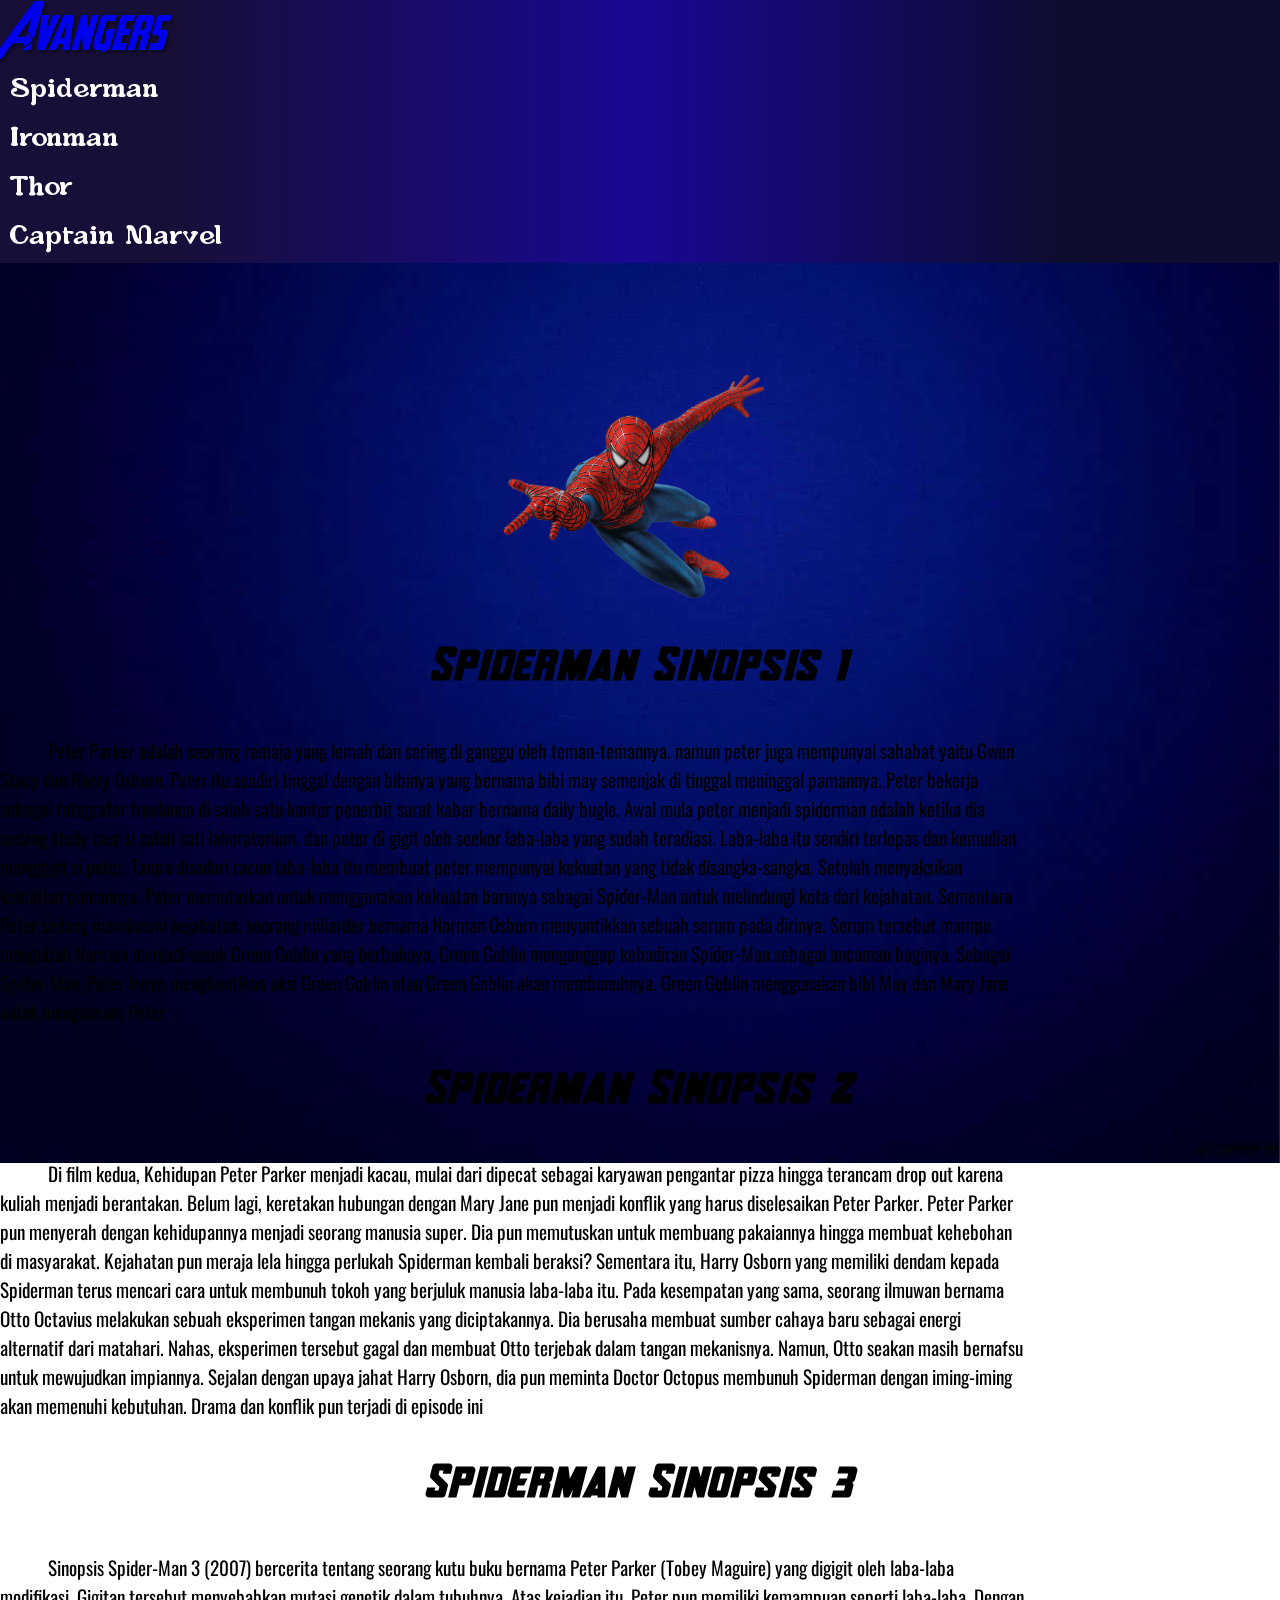
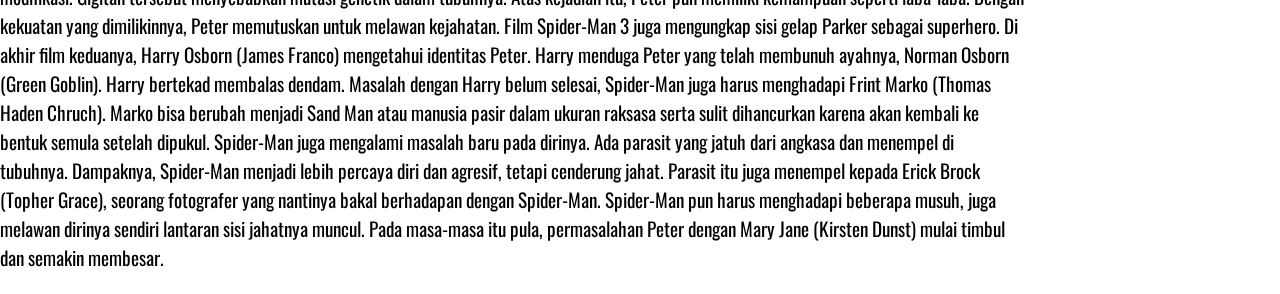
<file: page1/index.html>
<!DOCTYPE html>
<html lang="en">
  <head>
    <meta charset="utf-8" />
    <meta name="viewport" content="width=device-width, initial-scale=1" />
    <title>Tugas 3</title>

    <!--link bootstrap-->
    <link
      href="https://cdn.jsdelivr.net/npm/bootstrap@5.3.1/dist/css/bootstrap.min.css"
      rel="stylesheet"
      integrity="sha384-4bw+/aepP/YC94hEpVNVgiZdgIC5+VKNBQNGCHeKRQN+PtmoHDEXuppvnDJzQIu9"
      crossorigin="anonymous"
    />

    <!--link css-->
    <link rel="stylesheet" href="style.css" />

  </head>

  <body>
    <header>

      <!--navbar-->
      <nav
        class="navbar navbar-expand-lg navbar-dark shadow fixed-top"
        style=" background: rgb(23,15,55);
        background: linear-gradient(90deg, rgba(23,15,55,1) 13%, rgba(24,8,147,1) 50%, rgba(14,13,47,1) 83%);"
      >
        <div class="container">
          <a class="navbar-brand" href="../index.html">Avangers</a>
          <button
            class="navbar-toggler"
            type="button"
            data-bs-toggle="collapse"
            data-bs-target="#navbarNav"
            aria-controls="navbarNav"
            aria-expanded="false"
            aria-label="Toggle navigation"
          >
            <span class="navbar-toggler-icon"></span>
          </button>

          <div class="collapse navbar-collapse" id="navbarNav">
            <ul class="navbar-nav ms-auto fs-6">
              <li class="nav-item">
                <a class="nav-link" href="../page1/index.html">Spiderman</a>
              </li>
              <li class="nav-item">
                <a class="nav-link" href="../page2/index.html">Ironman</a>
              </li>
              <li class="nav-item">
                <a class="nav-link" href="../page3/index.html">Thor</a>
              </li>
              <li class="nav-item">
                <a class="nav-link" href="../page4/index.html">Captain Marvel</a>
              </li>
            </ul>
          </div>

        </div>
      </nav>
    </header>

    <section id="hero" class="hero text-white">
      <div class="bg-image"></div>
      <main>
        <br>
        <br> 
        <br>
        <br>
        <br>
        <center>
            <img src="../spiderma.png" class="img-fluid mt-2" alt="covergambar">
        </center>
        <br>
        <br>
        <h2>Spiderman Sinopsis 1</h2>
        <p class="mx-auto fs-4 text-center align-items-center">
            Peter Parker adalah seorang remaja yang lemah dan sering di ganggu oleh teman-temannya. namun peter juga mempunyai sahabat yaitu Gwen Stacy dan Harry Osborn.
            Peter itu sendiri tinggal dengan bibinya yang bernama bibi may semenjak di tinggal meninggal pamannya. Peter bekerja sebagai fotografer freelance di salah satu kantor penerbit surat kabar bernama daily bugle.    
            Awal mula peter menjadi spiderman adalah ketika dia sedang study tour si salah sati laboratorium. dan peter di gigit oleh seekor laba-laba yang sudah teradiasi. Laba-laba itu sendiri terlepas dan kemudian menggigit si peter. Tanpa disadari racun laba-laba itu membuat peter mempunyai kekuatan yang tidak disangka-sangka.  
            Setelah menyaksikan kematian pamannya, Peter memutuskan untuk menggunakan kekuatan barunya sebagai Spider-Man untuk melindungi kota dari kejahatan. Sementara Peter sedang membasmi kejahatan, seorang miliarder bernama Norman Osborn menyuntikkan sebuah serum pada dirinya.
            Serum tersebut mampu mengubah Norman menjadi sosok Green Goblin yang berbahaya. Green Goblin menganggap kehadiran Spider-Man sebagai ancaman baginya. Sebagai Spider-Man, Peter harus menghentikan aksi Green Goblin atau Green Goblin akan membunuhnya. Green Goblin menggunakan bibi May dan Mary Jane untuk mengancam Peter.
        </p>
        <br>
        <br>
        <h2>Spiderman Sinopsis 2</h2>
        <p class="mx-auto fs-4 text-center align-items-center">
            Di film kedua, Kehidupan Peter Parker menjadi kacau, mulai dari dipecat sebagai karyawan pengantar pizza hingga terancam drop out karena kuliah menjadi berantakan. Belum lagi, keretakan hubungan dengan Mary Jane pun menjadi konflik yang harus diselesaikan Peter Parker. Peter Parker pun menyerah dengan kehidupannya menjadi seorang manusia super. Dia pun memutuskan untuk membuang pakaiannya hingga membuat kehebohan di masyarakat. Kejahatan pun meraja lela hingga perlukah Spiderman kembali beraksi?
            Sementara itu, Harry Osborn yang memiliki dendam kepada Spiderman terus mencari cara untuk membunuh tokoh yang berjuluk manusia laba-laba itu. Pada kesempatan yang sama, seorang ilmuwan bernama Otto Octavius melakukan sebuah eksperimen tangan mekanis yang diciptakannya.
            Dia berusaha membuat sumber cahaya baru sebagai energi alternatif dari matahari. Nahas, eksperimen tersebut gagal dan membuat Otto terjebak dalam tangan mekanisnya. Namun, Otto seakan masih bernafsu untuk mewujudkan impiannya.
            Sejalan dengan upaya jahat Harry Osborn, dia pun meminta Doctor Octopus membunuh Spiderman dengan iming-iming akan memenuhi kebutuhan. Drama dan konflik pun terjadi di episode ini
        </p>
        <br>
        <br>
        <h2>Spiderman Sinopsis 3</h2>
        <p class="mx-auto fs-4 text-center align-items-center">
            Sinopsis Spider-Man 3 (2007) bercerita tentang seorang kutu buku bernama Peter Parker (Tobey Maguire) yang digigit oleh laba-laba modifikasi. Gigitan tersebut menyebabkan mutasi genetik dalam tubuhnya. Atas kejadian itu, Peter pun memiliki kemampuan seperti laba-laba. Dengan kekuatan yang dimilikinnya, Peter memutuskan untuk melawan kejahatan. Film Spider-Man 3 juga mengungkap sisi gelap Parker sebagai superhero. Di akhir film keduanya, Harry Osborn (James Franco) mengetahui identitas Peter. Harry menduga Peter yang telah membunuh ayahnya, Norman Osborn (Green Goblin). Harry bertekad membalas dendam. Masalah dengan Harry belum selesai, Spider-Man juga harus menghadapi Frint Marko (Thomas Haden Chruch). Marko bisa berubah menjadi Sand Man atau manusia pasir dalam ukuran raksasa serta sulit dihancurkan karena akan kembali ke bentuk semula setelah dipukul. Spider-Man juga mengalami masalah baru pada dirinya. Ada parasit yang jatuh dari angkasa dan menempel di tubuhnya. Dampaknya, Spider-Man menjadi lebih percaya diri dan agresif, tetapi cenderung jahat. Parasit itu juga menempel kepada Erick Brock (Topher Grace), seorang fotografer yang nantinya bakal berhadapan dengan Spider-Man. Spider-Man pun harus menghadapi beberapa musuh, juga melawan dirinya sendiri lantaran sisi jahatnya muncul. Pada masa-masa itu pula, permasalahan Peter dengan Mary Jane (Kirsten Dunst) mulai timbul dan semakin membesar.
        </p>
        <br>    
      </main>
      </main>
    </section>

    <!-- Bootstrap JavaScript Libraries -->
    <script
      src="https://cdn.jsdelivr.net/npm/bootstrap@5.3.1/dist/js/bootstrap.bundle.min.js"
      integrity="sha384-HwwvtgBNo3bZJJLYd8oVXjrBZt8cqVSpeBNS5n7C8IVInixGAoxmnlMuBnhbgrkm"
      crossorigin="anonymous"
    ></script>

  </body>
</html>
</file>
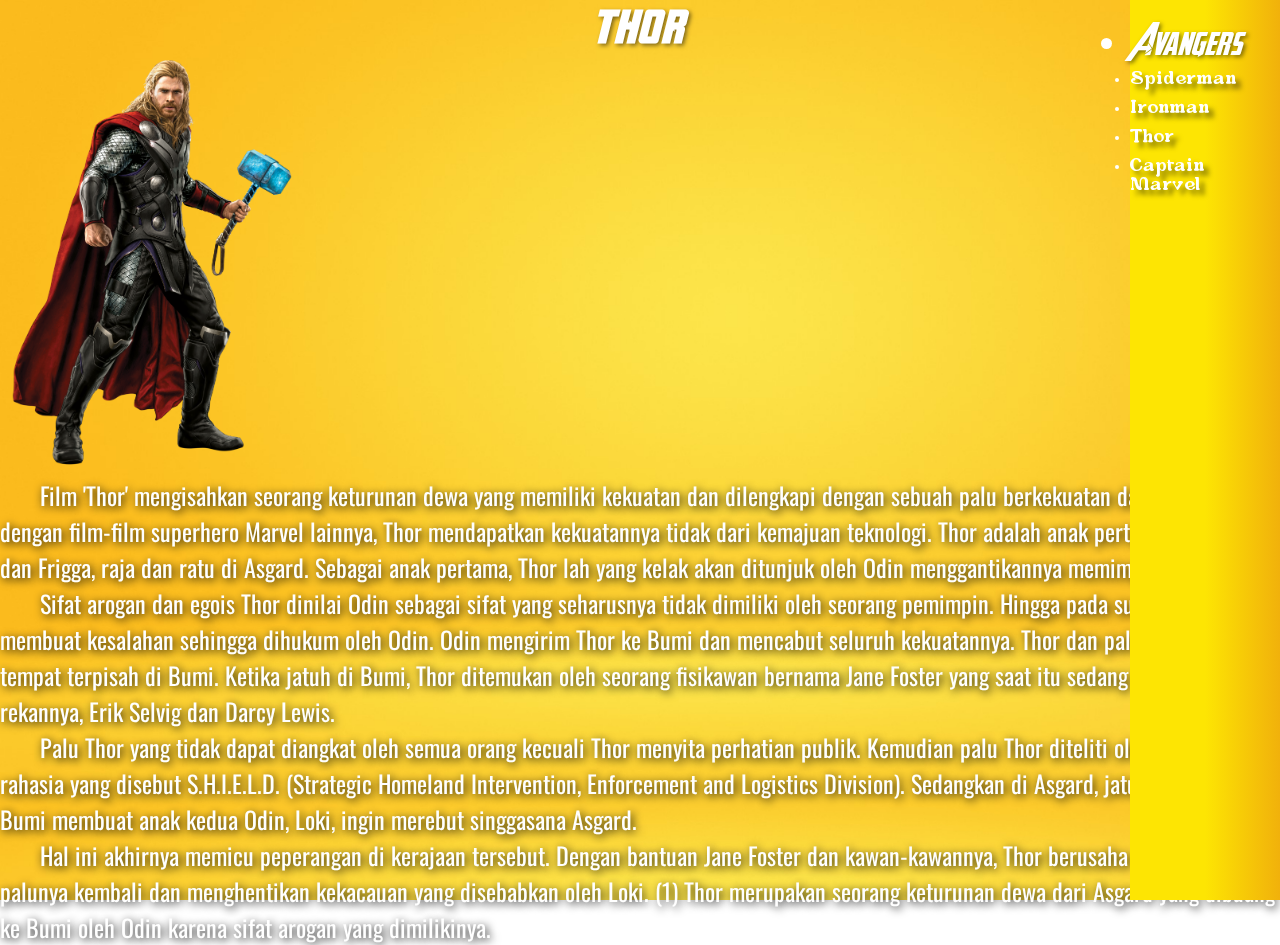
<file: page3/index.html>
<!doctype html>
<html lang="en">

<head>
    <meta charset="utf-8">
    <meta name="viewport" content="width=device-width, initial-scale=1, shrink-to-fit=no">
    <title>Tugas3</title>
    
  <!--link bootstrap-->
  <link
  href="https://cdn.jsdelivr.net/npm/bootstrap@5.3.1/dist/css/bootstrap.min.css"
  rel="stylesheet"
  integrity="sha384-4bw+/aepP/YC94hEpVNVgiZdgIC5+VKNBQNGCHeKRQN+PtmoHDEXuppvnDJzQIu9"
  crossorigin="anonymous">

  <!--link css-->
  <link rel="stylesheet" href="style.css">

</head>

  <body>

    <header>
      <!--navbar-->
      <nav
        class="navbar navbar-expand-lg navbar-dark shadow"
        style="    background: rgb(239,150,17);
    background: linear-gradient(90deg, rgba(253,229,3,1) 50%, rgba(241,177,11,1) 100%)">
        <div class="container">
          <button
            class="navbar-toggler"
            type="button"
            data-bs-toggle="collapse"
            data-bs-target="#navbarNav"
            aria-controls="navbarNav"
            aria-expanded="false"
            aria-label="Toggle navigation"
          >

            <span class="navbar-toggler-icon"></span>
          </button>
          <div class="collapse navbar-collapse" id="navbarNav">
            <ul class="navbar-nav d-flex flex-column fs-4">
              <li class="navbar-brand">
                <a class="nav-link mb-5 text-white fs-2" href="../index.html">Avangers</a>
              </li>
              <li class="nav-item">
                <a class="nav-link ms-2" href="../page1/index.html">Spiderman</a>
              </li>
              <li class="nav-item">
                <a class="nav-link ms-2" href="../page2/index.html">Ironman</a>
              </li>
              <li class="nav-item" >
                <a class="nav-link ms-2" href="../page3/index.html">Thor</a>
              </li>
              <li class="nav-item ms-2">
                <a class="nav-link" href="../page4/index.html">Captain
                    Marvel
                </a>
              </li>
            </ul>
          </div>

      </nav>
    </header>

    <section class="hero" id="hero">
      <main>
        <div class="bg-image"></div>
        <h2>THOR</h2>
        <img src="../thor.png" class="img-fluid float-start mx-4"alt="covergambar"/>
        <p class="mx-auto fs-10 mt-4 w-75">
            Film 'Thor' mengisahkan seorang keturunan dewa yang memiliki kekuatan dan dilengkapi dengan sebuah palu berkekuatan dahsyat.  Berbeda dengan film-film superhero Marvel lainnya, Thor mendapatkan kekuatannya tidak dari kemajuan teknologi.  Thor adalah anak pertama dari Odin dan Frigga, raja dan ratu di Asgard.
            Sebagai anak pertama, Thor lah yang kelak akan ditunjuk oleh Odin menggantikannya memimpin Asgard. 
        </p>
        <p class="mx-auto fs-10 w-75">
            Sifat arogan dan egois Thor dinilai Odin sebagai sifat yang seharusnya tidak dimiliki oleh seorang pemimpin.  
            Hingga pada suatu ketika, Thor membuat kesalahan sehingga dihukum oleh Odin.
            Odin mengirim Thor ke Bumi dan mencabut seluruh kekuatannya.
            Thor dan palunya jatuh di tempat terpisah di Bumi.
            Ketika jatuh di Bumi, Thor ditemukan oleh seorang fisikawan bernama Jane Foster yang saat itu sedang bersama rekannya, Erik Selvig dan Darcy Lewis.
        </p>
        <p class="mx-auto fs-10 w-75">
            Palu Thor yang tidak dapat diangkat oleh semua orang kecuali Thor menyita perhatian publik.
            Kemudian palu Thor diteliti oleh sebuah agen rahasia yang disebut S.H.I.E.L.D. (Strategic Homeland Intervention, Enforcement and Logistics Division).
            Sedangkan di Asgard, jatuhnya Thor ke Bumi membuat anak kedua Odin, Loki, ingin merebut singgasana Asgard.
        </p>
        <p class="mx-auto fs-10 w-75">
            Hal ini akhirnya memicu peperangan di kerajaan tersebut.
            Dengan bantuan Jane Foster dan kawan-kawannya, Thor berusaha mendapatkan palunya kembali dan menghentikan kekacauan yang disebabkan oleh Loki. (1) Thor merupakan seorang keturunan dewa dari Asgard yang dibuang ke Bumi oleh Odin karena sifat arogan yang dimilikinya.   
        </p>
      </main>
    <footer>
    <!-- bagian footer-->
    </footer>
    </section>
    <!-- Bootstrap JavaScript Libraries -->
    <script
    src="https://cdn.jsdelivr.net/npm/bootstrap@5.3.1/dist/js/bootstrap.bundle.min.js"
    integrity="sha384-HwwvtgBNo3bZJJLYd8oVXjrBZt8cqVSpeBNS5n7C8IVInixGAoxmnlMuBnhbgrkm"
    crossorigin="anonymous"></script>
  </body>
</html>
</file>
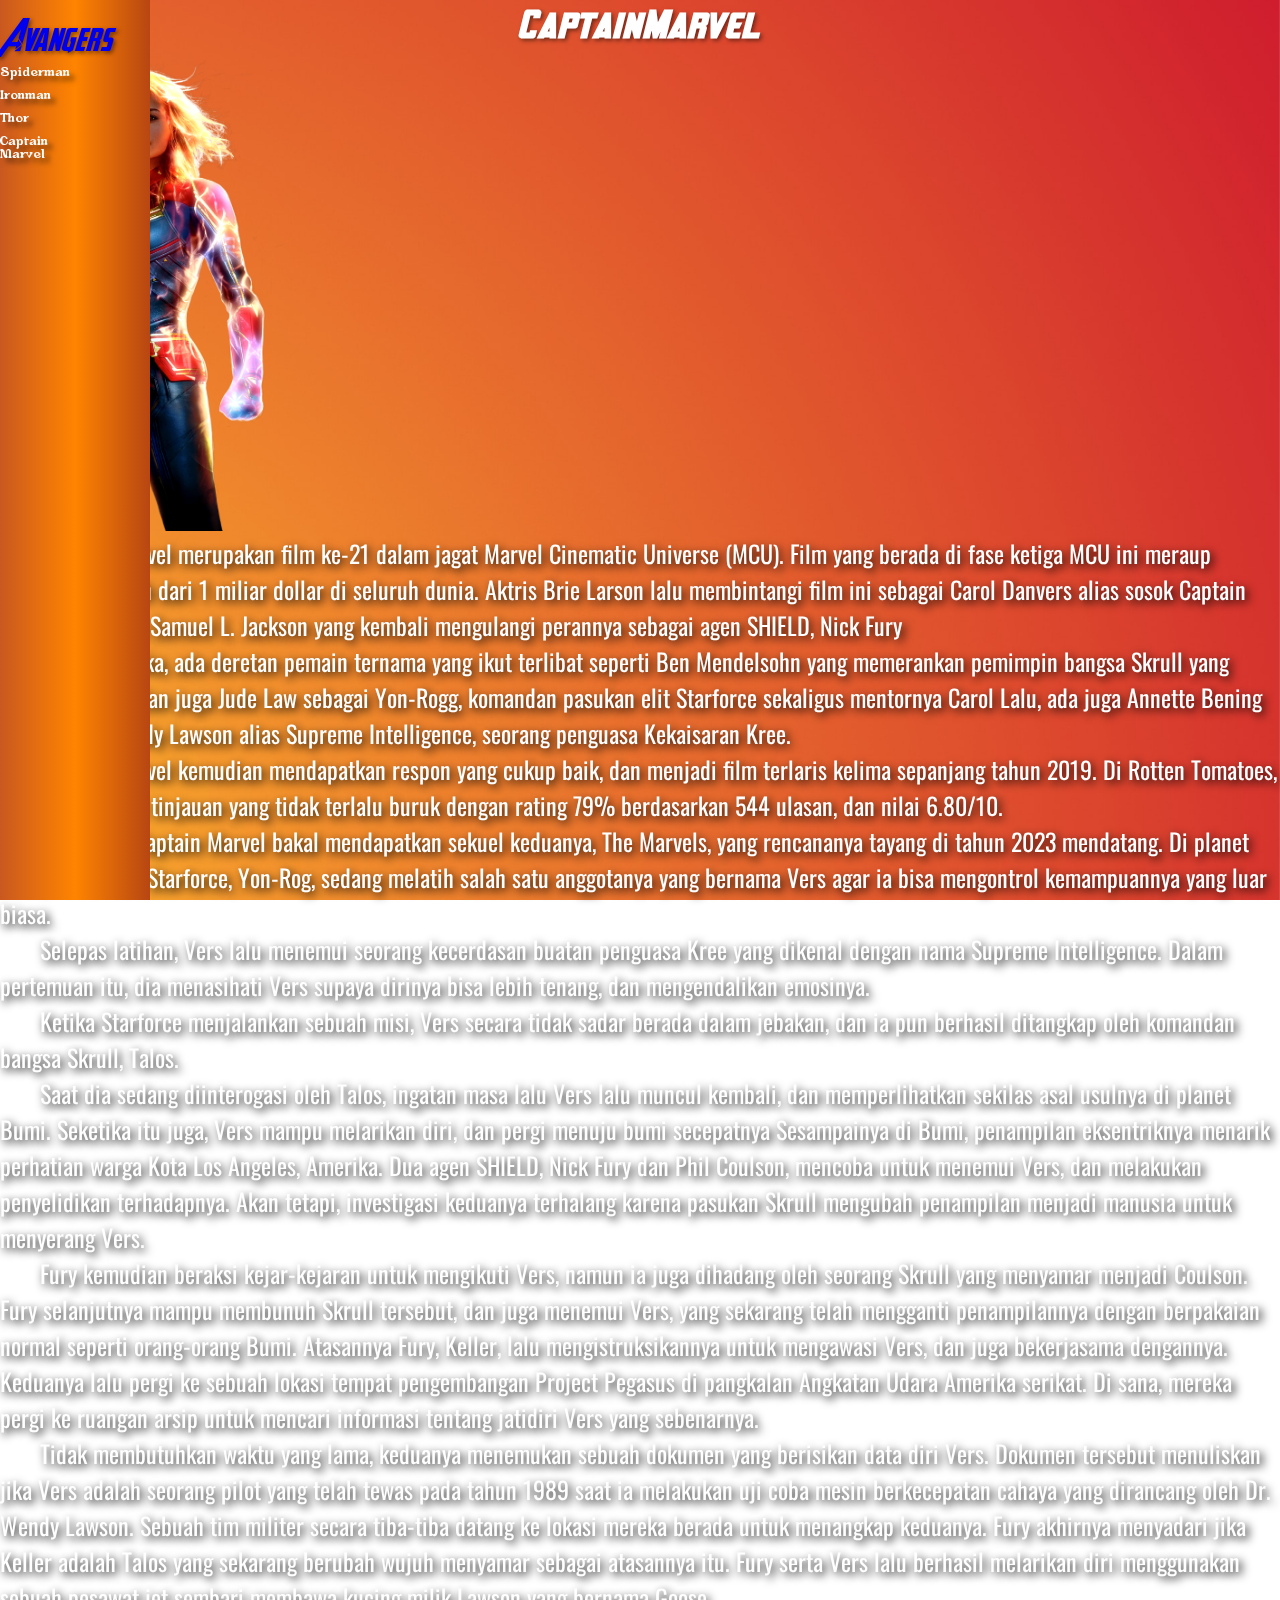
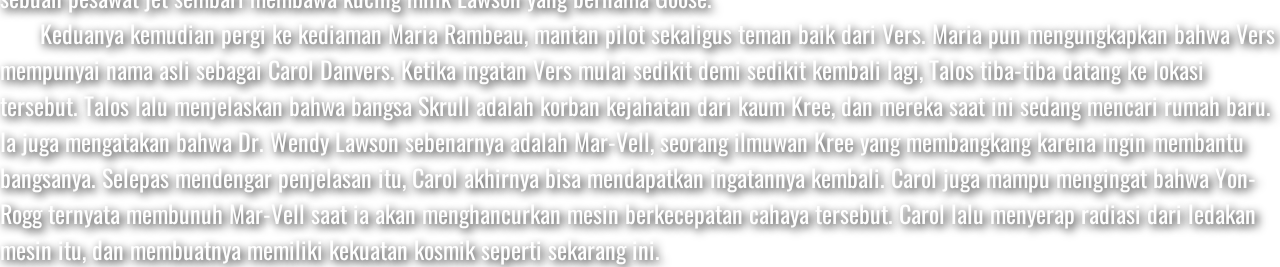
<file: page4/index.html>
<!doctype html>
<html lang="en">

<head>
    <meta charset="utf-8">
    <meta name="viewport" content="width=device-width, initial-scale=1, shrink-to-fit=no">
    <title>Tugas 3</title>
    
  <!--link bootstrap-->
  <link
  href="https://cdn.jsdelivr.net/npm/bootstrap@5.3.1/dist/css/bootstrap.min.css"
  rel="stylesheet"
  integrity="sha384-4bw+/aepP/YC94hEpVNVgiZdgIC5+VKNBQNGCHeKRQN+PtmoHDEXuppvnDJzQIu9"
  crossorigin="anonymous">

  <!--link css-->
  <link rel="stylesheet" href="style.css">


</head>

  <body>
    <header>
      <!--navbar-->
      <nav
        class="navbar navbar-expand-lg navbar-dark shadow"
        style="background: rgb(201,88,32); background: linear-gradient(90deg, rgba(201,88,32,1) 0%, rgba(255,132,0,1) 50%, rgba(183,70,18,1) 100%);">
        <div class="container">
          <button 
            class="navbar-toggler"
            type="button"
            data-bs-toggle="collapse"
            data-bs-target="#navbarNav"
            aria-controls="navbarNav"
            aria-expanded="false"
            aria-label="Toggle navigation"
          >
            <span class="navbar-toggler-icon"></span>
          </button>
          <div class="collapse navbar-collapse" id="navbarNav">
            <ul class="navbar-nav d-flex flex-column fs-3">
              <li class="navbar-brand">
                <a class="nav-link mb-5 text-white fs-2" href="../index.html">Avangers</a>
              </li>
              <li class="nav-item">
                <a class="nav-link ms-2" href="../page1/index.html">Spiderman</a>
              </li>
              <li class="nav-item">
                <a class="nav-link ms-2" href="../page2/index.html">Ironman</a>
              </li>
              <li class="nav-item" >
                <a class="nav-link ms-2" href="../page3/index.html">Thor</a>
              </li>
              <li class="nav-item">
                <a class="nav-link ms-2" href="../page4/index.html">Captain <br>Marvel</a>
              </li>
            </ul>
          </div>
      </nav>
    </header>

    <section class="hero" id="hero">
      <main>
        <div class="bg-image"></div>
        <h2>CaptainMarvel</h2>
        <img src="../pngaaa.com-1025757.png" class="img-fluid float-end mx-4"alt="covergambar"/>
        <p class="mx-auto fs-10 mt-4 w-75">
            Captain Marvel merupakan film ke-21 dalam jagat Marvel Cinematic Universe (MCU). Film yang berada di fase ketiga MCU ini meraup pendapatan lebih dari 1 miliar dollar di seluruh dunia.
            Aktris Brie Larson lalu membintangi film ini sebagai Carol Danvers alias sosok Captain Marvel, dan juga Samuel L. Jackson yang kembali mengulangi perannya sebagai agen SHIELD, Nick Fury
        </p>
        <p class="mx-auto fs-10 w-75">
            Selain mereka, ada deretan pemain ternama yang ikut terlibat seperti Ben Mendelsohn yang memerankan pemimpin bangsa Skrull yang bernama Talos, dan juga Jude Law sebagai Yon-Rogg, komandan pasukan elit Starforce sekaligus mentornya Carol Lalu, ada juga Annette Bening sebagai Dr. Wendy Lawson alias Supreme Intelligence, seorang penguasa Kekaisaran Kree.
        </p>
        <p class="mx-auto fs-10 w-75">
            Captain Marvel kemudian mendapatkan respon yang cukup baik, dan menjadi film terlaris kelima sepanjang tahun 2019. Di Rotten Tomatoes, film ini memiliki tinjauan yang tidak terlalu buruk dengan rating 79% berdasarkan 544 ulasan, dan nilai 6.80/10.
        </p>
        <p class="mx-auto fs-10 w-75">
            Selain itu, Captain Marvel bakal mendapatkan sekuel keduanya, The Marvels, yang rencananya tayang di tahun 2023 mendatang. Di planet Kree, Komandan Starforce, Yon-Rog, sedang melatih salah satu anggotanya yang bernama Vers agar ia bisa mengontrol kemampuannya yang luar biasa.
        </p>  
        <p class="mx-auto fs-10 w-75">
            Selepas latihan, Vers lalu menemui seorang kecerdasan buatan penguasa Kree yang dikenal dengan nama Supreme Intelligence. Dalam pertemuan itu, dia menasihati Vers supaya dirinya bisa lebih tenang, dan mengendalikan emosinya.
        </p> 
        <p class="mx-auto fs-10 w-75">
            Ketika Starforce menjalankan sebuah misi, Vers secara tidak sadar berada dalam jebakan, dan ia pun berhasil ditangkap oleh komandan bangsa Skrull, Talos.
        </p>
        <p class="mx-auto fs-10 w-75">
            Saat dia sedang diinterogasi oleh Talos, ingatan masa lalu Vers lalu muncul kembali, dan memperlihatkan sekilas asal usulnya di planet Bumi. Seketika itu juga, Vers mampu melarikan diri, dan pergi menuju bumi secepatnya
            Sesampainya di Bumi, penampilan eksentriknya menarik perhatian warga Kota Los Angeles, Amerika. Dua agen SHIELD, Nick Fury dan Phil Coulson, mencoba untuk menemui Vers, dan melakukan penyelidikan terhadapnya.
            Akan tetapi, investigasi keduanya terhalang karena pasukan Skrull mengubah penampilan menjadi manusia untuk menyerang Vers.
        </p>
        <p class="mx-auto fs-10 w-75">
        Fury kemudian beraksi kejar-kejaran untuk mengikuti Vers, namun ia juga dihadang oleh seorang Skrull yang menyamar menjadi Coulson. Fury selanjutnya mampu membunuh Skrull tersebut, dan juga menemui Vers, yang sekarang telah mengganti penampilannya dengan berpakaian normal seperti orang-orang Bumi.    
        Atasannya Fury, Keller, lalu mengistruksikannya untuk mengawasi Vers, dan juga bekerjasama dengannya. Keduanya lalu pergi ke sebuah lokasi tempat pengembangan Project Pegasus di pangkalan Angkatan Udara Amerika serikat. Di sana, mereka pergi ke ruangan arsip untuk mencari informasi tentang jatidiri Vers yang sebenarnya.
        </p>  
        <p class="mx-auto fs-10 w-75">
        Tidak membutuhkan waktu yang lama, keduanya menemukan sebuah dokumen yang berisikan data diri Vers. Dokumen tersebut menuliskan jika Vers adalah seorang pilot yang telah tewas pada tahun 1989 saat ia melakukan uji coba mesin berkecepatan cahaya yang dirancang oleh Dr. Wendy Lawson.
        Sebuah tim militer secara tiba-tiba datang ke lokasi mereka berada untuk menangkap keduanya. Fury akhirnya menyadari jika Keller adalah Talos yang sekarang berubah wujuh menyamar sebagai atasannya itu.
        Fury serta Vers lalu berhasil melarikan diri menggunakan sebuah pesawat jet sembari membawa kucing milik Lawson yang bernama Goose.
        </p>
        <p class="mx-auto fs-10 w-75">
            Keduanya kemudian pergi ke kediaman Maria Rambeau, mantan pilot sekaligus teman baik dari Vers. Maria pun mengungkapkan bahwa Vers mempunyai nama asli sebagai Carol Danvers. Ketika ingatan Vers mulai sedikit demi sedikit kembali lagi, Talos tiba-tiba datang ke lokasi tersebut. Talos lalu menjelaskan bahwa bangsa Skrull adalah korban kejahatan dari kaum Kree, dan mereka saat ini sedang mencari rumah baru. Ia juga mengatakan bahwa Dr. Wendy Lawson sebenarnya adalah Mar-Vell, seorang ilmuwan Kree yang membangkang karena ingin membantu bangsanya.

            Selepas mendengar penjelasan itu, Carol akhirnya bisa mendapatkan ingatannya kembali. Carol juga mampu mengingat bahwa Yon-Rogg ternyata membunuh Mar-Vell saat ia akan menghancurkan mesin berkecepatan cahaya tersebut.
            
            Carol lalu menyerap radiasi dari ledakan mesin itu, dan membuatnya memiliki kekuatan kosmik seperti sekarang ini.
        </p>
    </main>
    </section>

    <!-- Bootstrap JavaScript Libraries -->
    <script
    src="https://cdn.jsdelivr.net/npm/bootstrap@5.3.1/dist/js/bootstrap.bundle.min.js"
    integrity="sha384-HwwvtgBNo3bZJJLYd8oVXjrBZt8cqVSpeBNS5n7C8IVInixGAoxmnlMuBnhbgrkm"
    crossorigin="anonymous"></script>

  </body>
</html>
</file>
<file: page1/style.css>
* {
    text-decoration: none;
    margin: 0;
    padding: 0;
    outline: none;
    border: none;
}
body{

    font-size: 1.2rem;
    overflow-x: hidden;
}

@font-face {
    font-family: Avangers;
    src: url(../AvengeanceHeroicAvengerBold-MM2J.ttf);
}

@font-face {
    font-family: herotext1;
    src: url(../AvengeroRegular-zvgl.ttf);
}

@font-face {
    font-family: herotext2;
    src: url(../Oswald-VariableFont_wght.ttf);
}

@font-face {
    font-family: Cerita;
    src: url(../Aloevera-OVoWO.ttf);
}

.navbar{
    font-weight: 400;
}
.navbar-brand{
    font-family: avangers;
    font-size: 3rem;
    text-shadow: 2px 2px 4px rgba(0, 0, 0, 0.5);
}

.nav-item {
    padding: 10px;
    font-family: cerita;
    font-size: 150%;
}

.nav-item a {
    color: white;
    transition: all .55s ease;
}

.nav-item a:hover {
    color: cyan;
} 

.hero img{
    width: 300px;
}

.hero img:hover{
    width: 400px;
    transition:20s ease;
}

.bg-image{
    content: '';
    background-image: url(../navy-blue-background.jpg);
    width: 100%;
    height: 100%; 
    background-repeat: no-repeat;
    background-size: cover;
    z-index: -1;
    position: fixed;
}

.hero h2{
    font-family: herotext1;
    text-align: center;
}
.hero p{
    font-family: herotext2;
    margin-top: 50px;
    width: 80%;
    text-indent: 0.5in;
}
</file>
<file: page3/style.css>
* {
    text-decoration: none;
    margin: 0;
    padding: 0;
    outline: none;
    border: none;
    color: white;
}
body{
    font-family: 'Montserrat', sans-serif;
    font-size: 1.2rem;
}

@font-face {
    font-family: Avangers;
    src: url(../AvengeanceHeroicAvengerBold-MM2J.ttf);
}

@font-face {
    font-family: herotext1;
    src: url(../AvengeroRegular-zvgl.ttf);
}

@font-face {
    font-family: herotext2;
    src: url(../Oswald-VariableFont_wght.ttf);
}

@font-face {
    font-family: Cerita;
    src: url(../Aloevera-OVoWO.ttf);
}


.bg-image{
    background-image: url(../abstract-solid-shining-yellow-gradient-studio-wall-room-background.jpg);
    width: 100%;
    height: 100%;
    background-repeat: no-repeat;
    background-size: cover;
    z-index: -1;
    top: 0;
    position: fixed;
}

.navbar {
    position: fixed;
    top: 0;
    right: 0;
    width: 150px;
    font-weight: 400;
    height: 100%;
    z-index: 1000;
}
.navbar-nav{
    margin-bottom: 250px;
} 
.nav-item {
    padding: 5px 0;
    font-family: cerita;
}

.nav-item a {
    color: white;
    text-shadow: 5px 5px 5px rgba(0, 0, 0, 0.5);
    transition: all .55s ease;
}

.nav-item a:hover {
    color:black;
}

.navbar-brand{
    font-family: avangers;
    font-size: 2rem;
    text-shadow: 2px 2px 4px rgba(0, 0, 0, 0.5);
}



.hero img{
    width: 300px;
}

.hero h2{
    margin-top: 10px;
    text-align: center;
    font-family: herotext1;
    text-shadow: 2px 2px 4px rgba(0, 0, 0, 0.5);
}
.hero img:hover{
    width: 400px;
    transition:20s ease;
}
.hero p{
    font-size: x-large;
    font-family: herotext2;
    text-indent: 40px;
    text-shadow: 2px 2px 10px rgb(0, 0, 0);
}

/* Media query */

/* laptop */
@media (max-width:1220px) {
html{
    font-size: 90%;
}
.navbar{
    width: 130px;
}
.navbar-brand{
    font-size: 40%;
}
.nav-item{
    font-size: 80%;
}
.hero img{
    width: 20%;
}
.hero p{
    width: 75%;
}
.hero img:hover{
    width: 280px;
    transition:5s ease;
}
}
/* table */
@media (max-width:991px) {
    html{
        font-size: 85%;
    }
    .navbar{
        width: 110px;
    }
    .navbar-brand{
        font-size: 30%;
    }
    .nav-item{
        font-size: 80%;
    }
    .hero img{
        width: 20%; 
    }
    .hero p{
        width: 65%;
        font-size: 85%;
    }
    .hero img:hover{
        width: 230px;
        transition:5s ease;
    }
}
/* handphone */
@media (max-width:576px) {
    html{
        font-size: 60%;
    }
    .navbar{
        width: 55px;
    }
    .navbar-brand{
        font-size: 20%;
    }
    .nav-item{
        font-size: 65%;
    }
    .hero img{
        width: 20%;
    }
    .hero p{
        width: 100px;
        font-size: 120%;
    }
    .hero img:hover{
        width: 98px;
        transition:5s ease;
    }
}
</file>
<file: page4/style.css>
* {
    text-decoration: none;
    margin: 0;
    padding: 0;
    outline: none;
    border: none;
}


@font-face {
    font-family: Avangers;
    src: url(../AvengeanceHeroicAvengerBold-MM2J.ttf);
}

@font-face {
    font-family: herotext1;
    src: url(../AvengeroRegular-zvgl.ttf);
}

@font-face {
    font-family: herotext2;
    src: url(../Oswald-VariableFont_wght.ttf);
}

@font-face {
    font-family: Cerita;
    src: url(../Aloevera-OVoWO.ttf);
}

.navbar {
    position: fixed;
    top: 0;
    left: 0;
    width: 150px;
    font-weight: 400;
    height: 100%;
    z-index: 1000;
}
.navbar-nav{
    margin-bottom: 250px;
} 
.nav-item {
    font-size: 80%; 
    font-family: Cerita;
    padding: 5px 0;
}
.nav-item a{
    color: white;
    text-shadow: 5px 5px 5px rgba(0, 0, 0, 0.5);
    transition: all .55s ease;
}
.nav-item a:hover {
    color:black;
}
.navbar-brand{
    font-family: Avangers;
    font-size: 2rem;
    text-shadow: 2px 2px 4px rgba(0, 0, 0, 0.5);
}

.bg-image{
    background-image: url(../luke-chesser-tgrBcf7S_dY-unsplash.jpg);
    width: 100%;
    height: 100%;
    background-repeat: no-repeat;
    background-size: cover;
    z-index: -1;
    top: 0;
    position: fixed;
}

.hero img{
    width: 300px;
}

.hero h2{
    color: white;
    margin-top: 10px;
    text-align: center;
    font-family: herotext1;
    text-shadow: 2px 2px 4px rgba(0, 0, 0, 0.5);
}
.hero img:hover{
    width: 400px;
    transition:20s ease;
}
.hero p{
    color: white;
    font-size: x-large;
    font-family: herotext2;
    text-indent: 40px;
    text-shadow: 3px 3px 10px rgb(0, 0, 0);
}

/* Media query */

/* laptop */
@media (max-width:1220px) {
    html{
        font-size: 90%;
    }
    .navbar{
        width: 130px;
    }
    .navbar-brand{
        font-size: 40%;
    }
    .nav-item{
        font-size: 80%;
    }
    .hero img{
        width: 20%;
    }
    .hero p{
        width: 75%;
    }
    .hero img:hover{
        width: 280px;
        transition:5s ease;
    }
    }
    /* table */
    @media (max-width:991px) {
        html{
            font-size: 85%;
        }
        .navbar{
            width: 110px;
        }
        .navbar-brand{
            font-size: 30%;
        }
        .nav-item{
            font-size: 80%;
        }
        .hero img{
            width: 20%; 
        }
        .hero p{
            width: 65%;
            font-size: 85%;
        }
        .hero img:hover{
            width: 230px;
            transition:5s ease;
        }
    }
    /* handphone */
    @media (max-width:576px) {
        html{
            font-size: 60%;
        }
        .navbar{
            width: 55px;
        }
        .navbar-brand{
            font-size: 20%;
        }
        .nav-item{
            font-size: 65%;
        }
        .hero img{
            width: 20%;
        }
        .hero p{
            width: 100px;
            font-size: 120%;
        }
        .hero img:hover{
            width: 98px;
            transition:5s ease;
        }
    }
</file>
